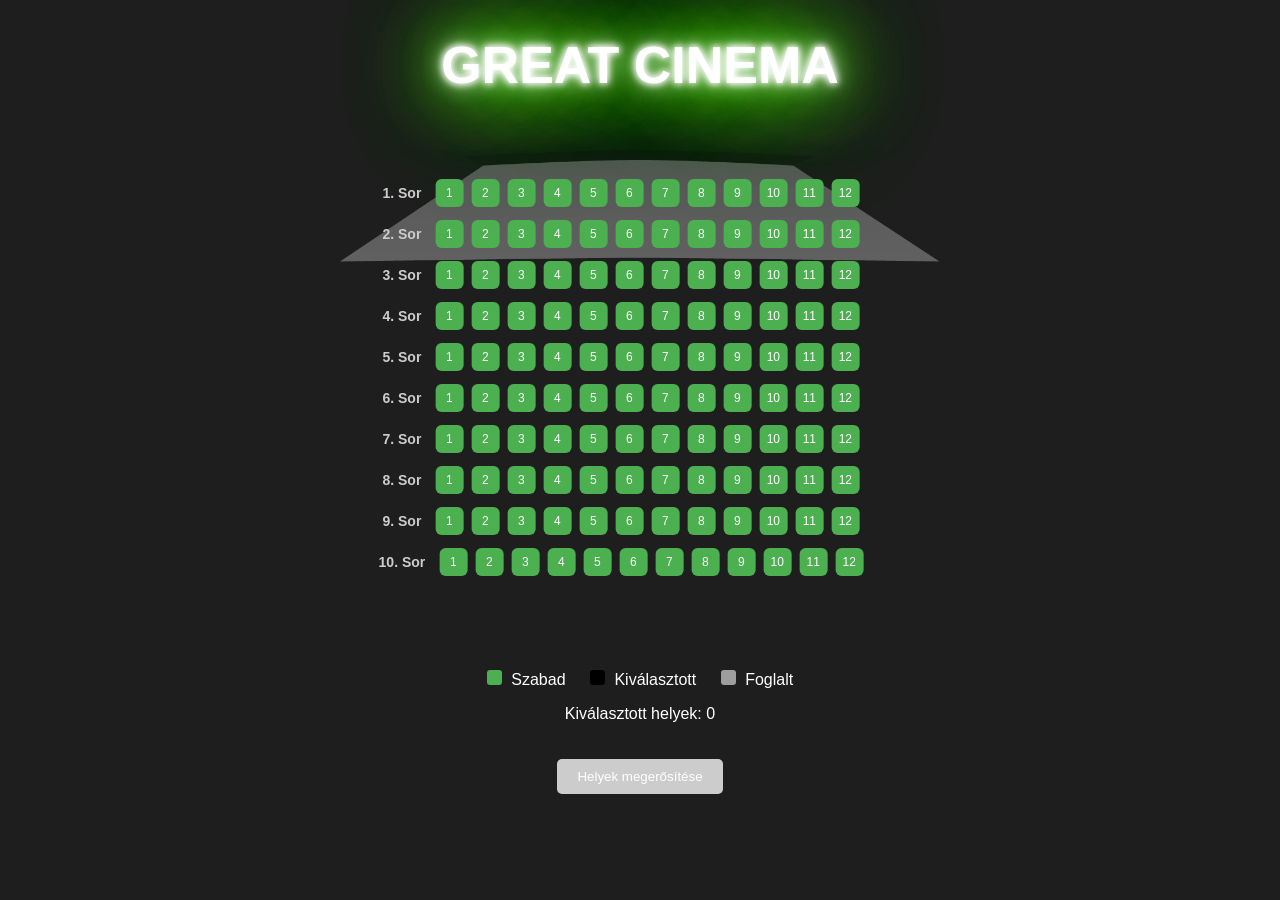
<file: seating.html>
<!DOCTYPE html>
<html lang="hu">
<head>
    <meta charset="UTF-8">
    <meta name="viewport" content="width=device-width, initial-scale=1.0">
    <title>Foglalás - GREAT CINEMA</title>
    <link rel="stylesheet" href="seatingStyle.css">
    <script src="seatingScript.js" defer></script>
</head>
<body>
<h1>GREAT CINEMA</h1>
<div class="asd">

    <div class="interface">
        <img src="kep/screenSVG.png" alt="Vetítővászon" class="screen">
        <div class="cinema" id="cinema"></div>
    </div>
    <div>
        <div class="legend">
            <span><div class="box free"></div> Szabad</span>
            <span><div class="box chosen"></div> Kiválasztott</span>
            <span><div class="box taken"></div> Foglalt</span>
        </div>
        
        <p>Kiválasztott helyek: <span id="count">0</span></p>
        
        <button id="confirmBtn" disabled>Helyek megerősítése</button>
    </div>
</div>
    
</body>
</html>
</file>
<file: seatingStyle.css>
body{
    text-align: center;
    background-color: #1e1e1e;
    color: white;
    font-family: Arial, Helvetica, sans-serif;
}
h1{
    color: #fff;
    text-shadow:
      0 0 7px #fff,
      0 0 10px #fff,
      0 0 21px #fff,
      0 0 42px #51ff00,
      0 0 82px #51ff00,
      0 0 92px #51ff00,
      0 0 102px #51ff00,
      0 0 151px #51ff00;
    font-size: 52px;
}

  h2 {
    margin-top: 20px;
  }

  .cinema {
    margin: 20px auto;
    display: inline-block;
    position: absolute;
    left: 48.65%;
    transform: translate(-50%,0);
  }

  .row {
    display: flex;
    justify-content: center;
    margin: 5px 0;
  }

  .seat {
    width: 28px;
    height: 28px;
    margin: 4px;
    border-radius: 6px;
    background: #4caf50; /* szabad */
    cursor: pointer;
    font-size: 12px;
    line-height: 28px;
    color: white;
  }

  .seat.selected {
    background: black;
  }

  .seat.occupied {
    background: #9e9e9e;
    cursor: not-allowed;
  }

  .legend {
    margin-top: 20px;
  }

  .legend span {
    display: inline-block;
    margin: 0 10px;
  }

  .box {
    width: 15px;
    height: 15px;
    display: inline-block;
    margin-right: 5px;
    border-radius: 3px;
  }

  .free { background: #4caf50; }
  .taken { background: #9e9e9e; }
  .chosen { background: black; }

  button {
    margin-top: 20px;
    padding: 10px 20px;
    border: none;
    background: #2196f3;
    color: white;
    cursor: pointer;
    border-radius: 5px;
  }

  button:disabled {
    background: #ccc;
    cursor: not-allowed;
  }
  .row-label {
    margin-top: 10px;
    margin-right: 10px;
    font-size: 14px;
    color: #ccc;
  }
.screen {
    width: 80%;
    max-width: 600px;
    display: block;
    position:absolute;
    left: 50%;
    transform: translate(-50%,0);
}
.interface {
    margin-top: 20px;
    position: relative;
    width: 100%;
    height: 500px;
}

.asd{
    display: flex;
    justify-content: center;
    flex-direction: column;
    align-items: center;
}
</file>
